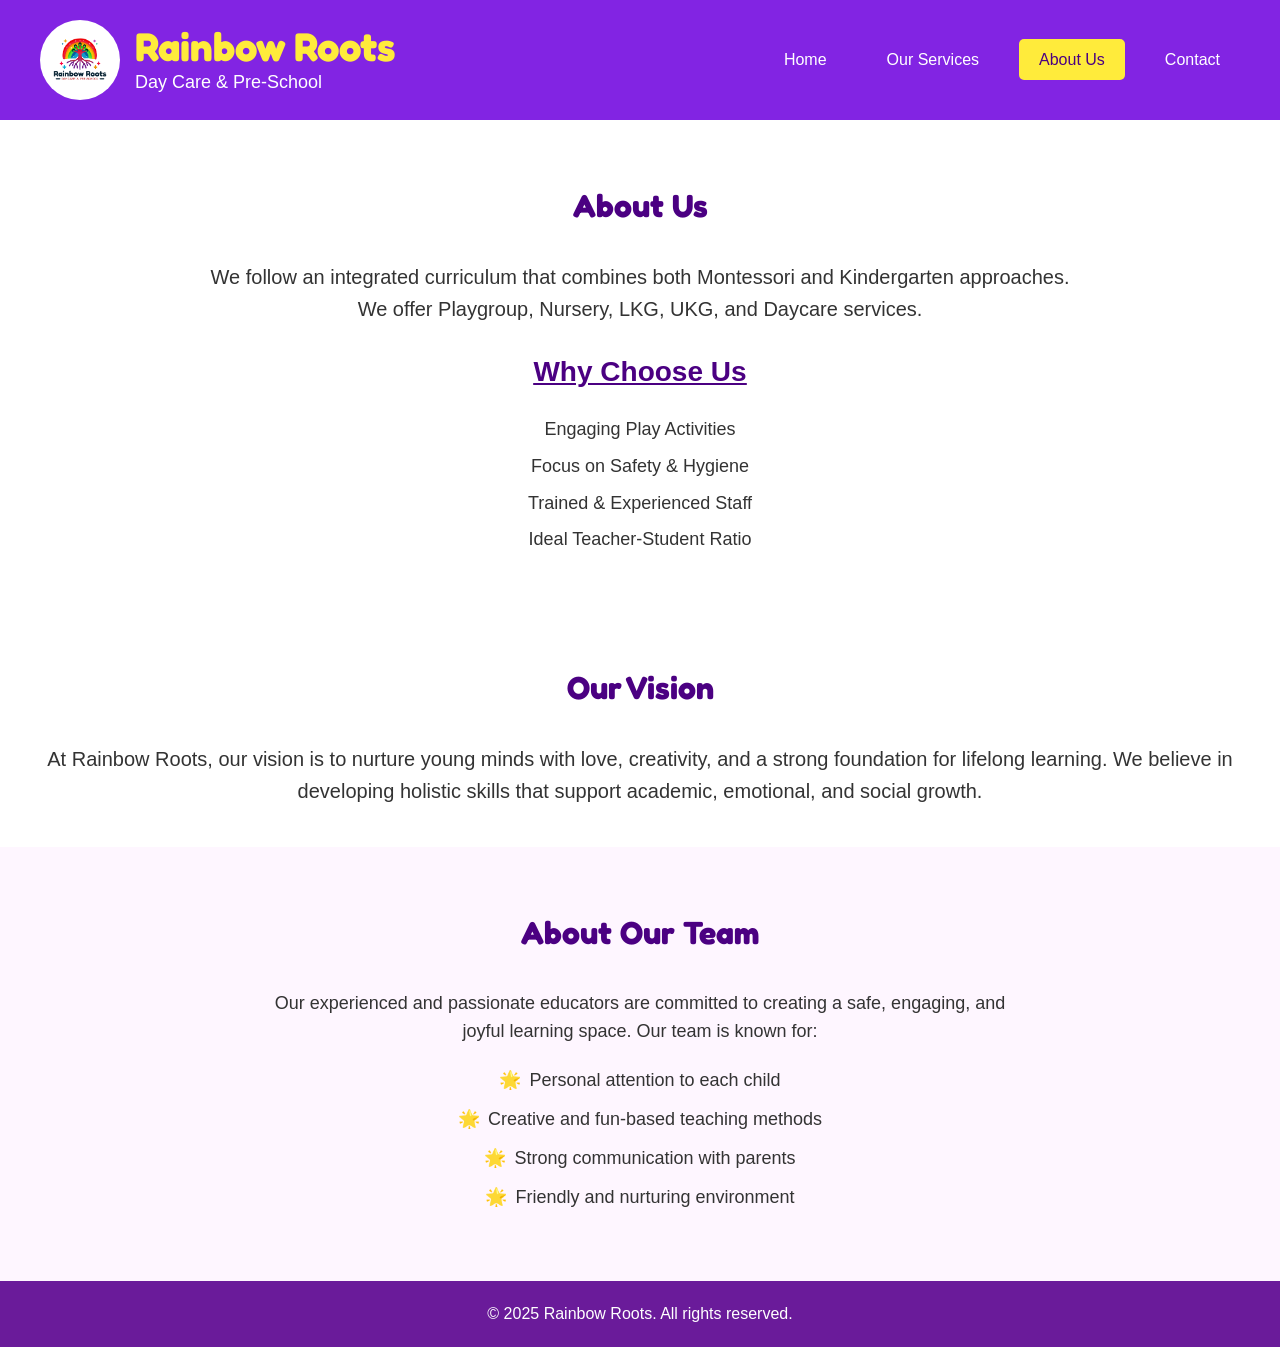
<file: about.html>
<!DOCTYPE html>
<html lang="en">
<head>
  <meta charset="UTF-8" />
  <meta name="viewport" content="width=device-width, initial-scale=1.0"/>
  <title>About Us - Rainbow Roots</title>
  <link rel="stylesheet" href="CSS/about.css" />
  <link href="https://fonts.googleapis.com/css2?family=Fredoka+One&display=swap" rel="stylesheet" />
</head>
<body>

<header class="main-header">
  <div class="logo-title">
    <img src="Desings/logo.png" alt="Rainbow Roots Logo" class="logo-img" />
    <div class="text-block">
      <h1 class="main-title">Rainbow Roots</h1>
      <p class="sub-title">Day Care & Pre-School</p>
    </div>
  </div>
  <nav class="main-nav">
    <ul>
      <li><a href="index.html">Home</a></li>
      <li><a href="services.html">Our Services</a></li>
      <li><a href="about.html" class="active">About Us</a></li>
        <!--<li><a href="beyond.html">Beyond the Academy</a></li>
        <li><a href="facilities.html">Facilities</a></li>-->
      <li><a href="contact.html">Contact</a></li>
    </ul>
  </nav>
</header>

<section class="about-section">
  <h2 class="section-title">About Us</h2>
  <div class="about-vision fadeInUp">
    <p>We follow an integrated curriculum that combines both Montessori and Kindergarten approaches.</p>
    <p>We offer Playgroup, Nursery, LKG, UKG, and Daycare services.</p>
    <h3><u>Why Choose Us</u></h3>
    <ul>
      <li>Engaging Play Activities</li>
      <li>Focus on Safety & Hygiene</li>
      <li>Trained & Experienced Staff</li>
      <li>Ideal Teacher-Student Ratio</li>
    </ul>
  </div>
</section>

<section class="about-section">
  <h2 class="section-title">Our Vision</h2>
  <div class="about-vision fadeInUp">
    <p>At Rainbow Roots, our vision is to nurture young minds with love, creativity, and a strong foundation for lifelong learning. We believe in developing holistic skills that support academic, emotional, and social growth.</p>
  </div>
</section>

<section class="team-section">
  <h2 class="section-title">About Our Team</h2>
  <div class="team-description fadeInUp">
    <p>Our experienced and passionate educators are committed to creating a safe, engaging, and joyful learning space. Our team is known for:</p>
    <ul>
      <li>Personal attention to each child</li>
      <li>Creative and fun-based teaching methods</li>
      <li>Strong communication with parents</li>
      <li>Friendly and nurturing environment</li>
    </ul>
  </div>

  <!--
  <div class="team-container">
    <div class="team-member">
      <img src="Images/staff1.jpg" alt="Staff 1">
      <h4>Ms. Anjali</h4>
      <p>Center Head</p>
    </div>
    <div class="team-member">
      <img src="Images/staff2.jpg" alt="Staff 2">
      <h4>Ms. Roshni</h4>
      <p>Nursery Teacher</p>
    </div>
    <div class="team-member">
      <img src="Images/staff3.jpg" alt="Staff 3">
      <h4>Mr. Rahul</h4>
      <p>Music & Rhymes</p>
    </div>
    <div class="team-member">
      <img src="Images/staff4.jpg" alt="Staff 4">
      <h4>Ms. Swetha</h4>
      <p>LKG Teacher</p>
    </div>
    <div class="team-member">
      <img src="Images/staff5.jpg" alt="Staff 5">
      <h4>Ms. Kavya</h4>
      <p>Day Care Coordinator</p>
    </div>
    <div class="team-member">
      <img src="Images/staff6.jpg" alt="Staff 6">
      <h4>Mr. Arjun</h4>
      <p>Physical Activity</p>
    </div>
  </div>
  -->
</section>

<footer>
  <p>&copy; 2025 Rainbow Roots. All rights reserved.</p>
</footer>

</body>
</html>
</file>
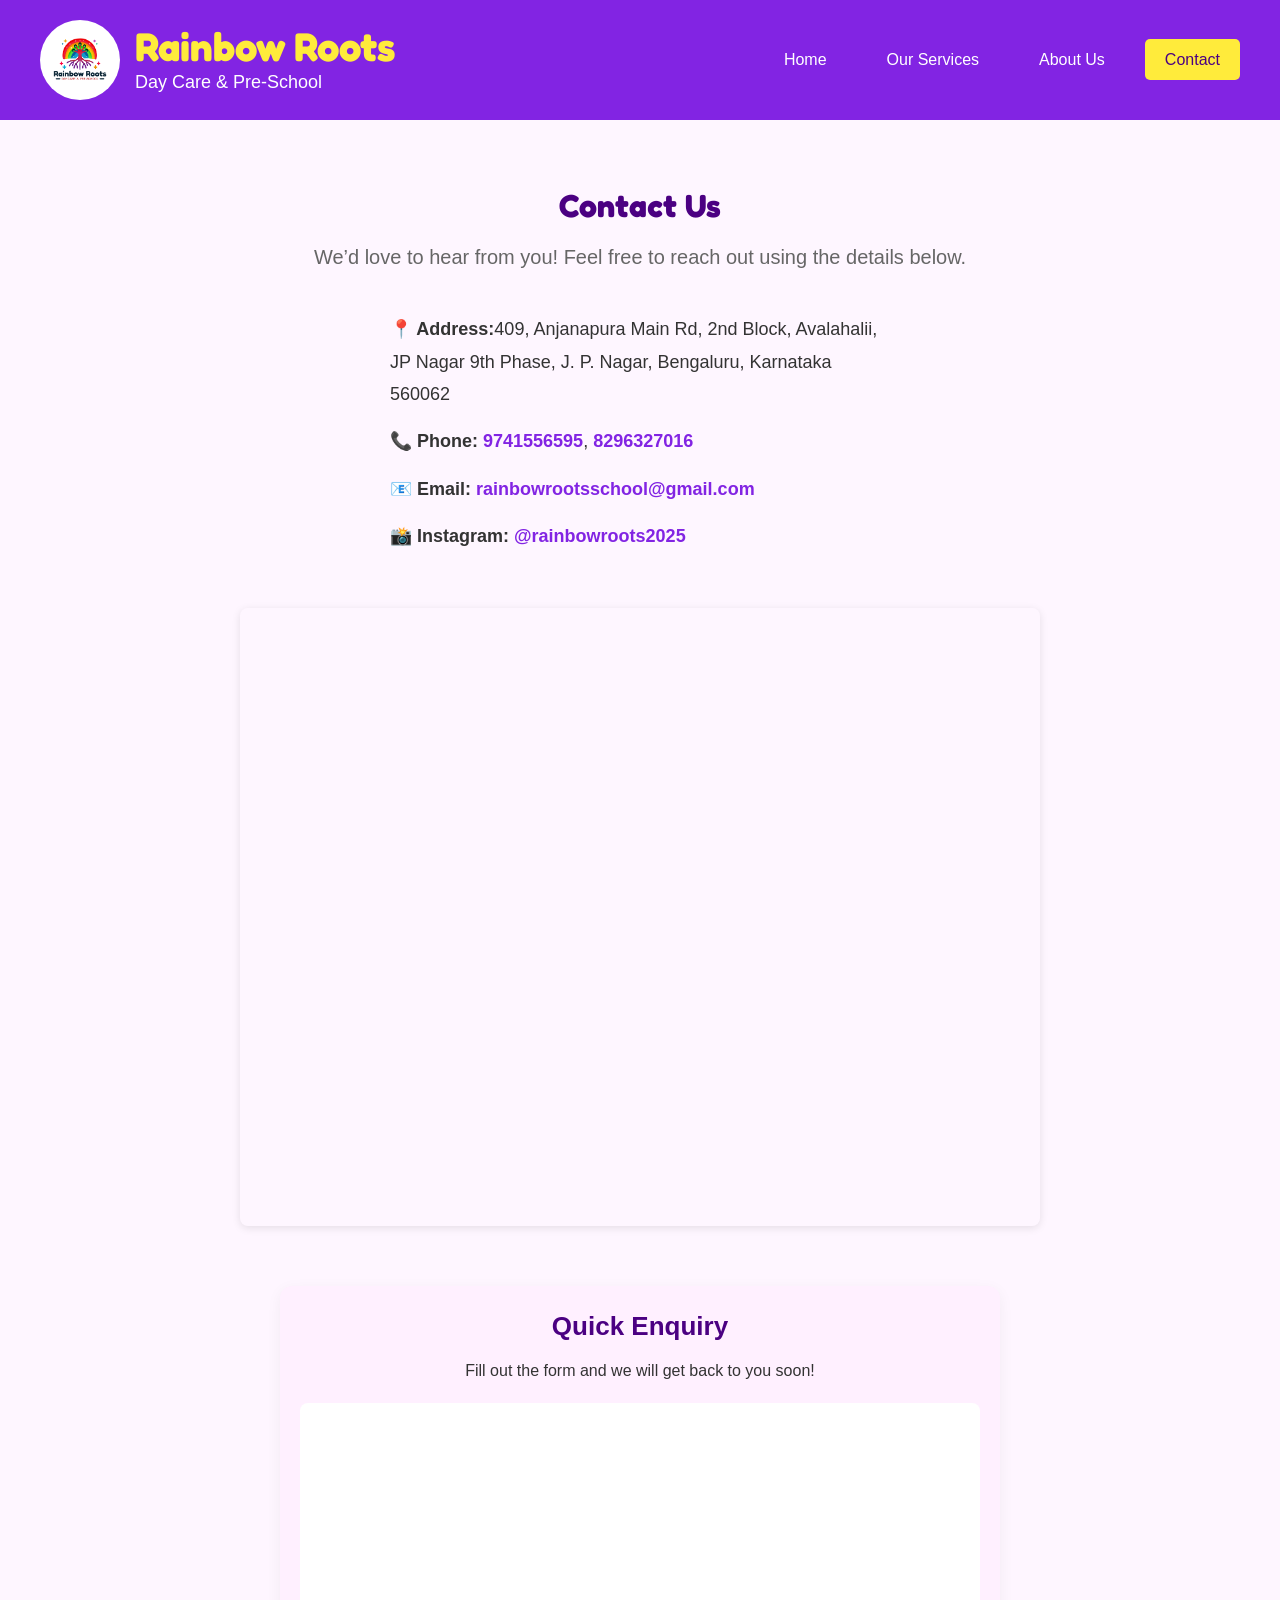
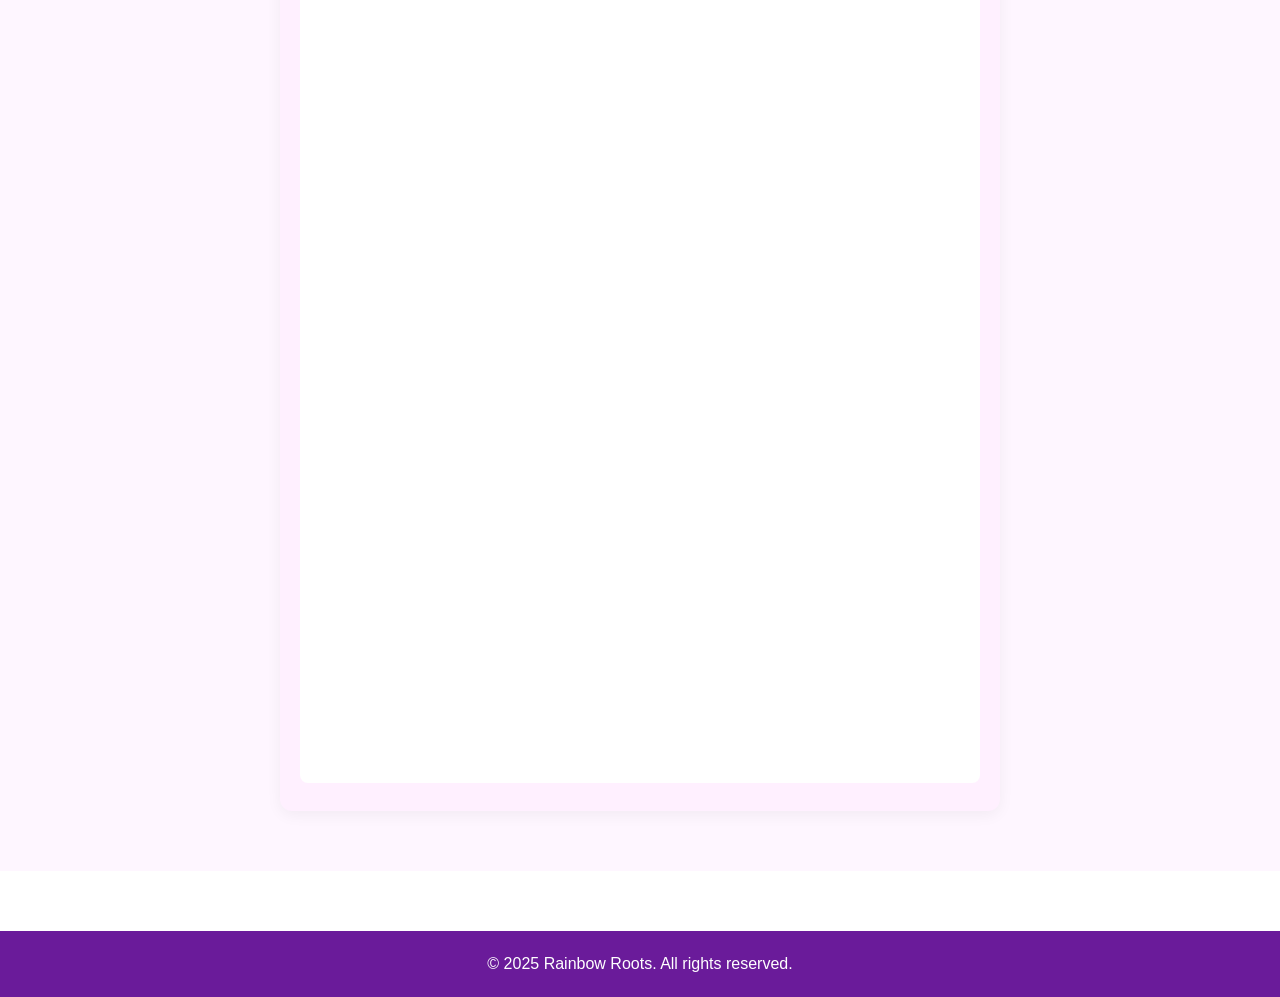
<file: contact.html>
<!DOCTYPE html>
<html lang="en">
<head>
  <meta charset="UTF-8" />
  <meta name="viewport" content="width=device-width, initial-scale=1.0"/>
  <title>Contact Us - Rainbow Roots</title>
  <link rel="stylesheet" href="CSS/contact.css" />
  <link href="https://fonts.googleapis.com/css2?family=Fredoka+One&display=swap" rel="stylesheet" />
</head>
<body>

<header class="main-header">
  <div class="logo-title">
    <img src="Desings/logo.png" alt="Rainbow Roots Logo" class="logo-img" />
    <div class="text-block">
      <h1 class="main-title">Rainbow Roots</h1>
      <p class="sub-title">Day Care & Pre-School</p>
    </div>
  </div>
  <nav class="main-nav">
    <ul>
      <li><a href="index.html">Home</a></li>
      <li><a href="services.html">Our Services</a></li>
      <li><a href="about.html">About Us</a></li>
        <!--<li><a href="beyond.html">Beyond the Academy</a></li>
        <li><a href="facilities.html">Facilities</a></li>-->
      <li><a href="contact.html" class="active">Contact</a></li>
    </ul>
  </nav>
</header>

<section class="contact-section">
  <h2 class="section-title">Contact Us</h2>
  <p class="section-subtitle">We’d love to hear from you! Feel free to reach out using the details below.</p>
  
  <div class="contact-container">
    <div class="contact-details">
      <p><strong>📍 Address:</strong>409, Anjanapura Main Rd, 2nd Block, Avalahalii, JP Nagar 9th Phase, J. P. Nagar, Bengaluru, Karnataka 560062</p>
      <p><strong>📞 Phone:</strong> <a href="tel:9741556595">9741556595</a>, <a href="tel:8296327016">8296327016</a></p>
      <p><strong>📧 Email:</strong> <a href="mailto:rainbowrootsschool@gmail.com">rainbowrootsschool@gmail.com</a></p>
      <p><strong>📸 Instagram:</strong> <a href="https://www.instagram.com/rainbowroots2025/" target="_blank">@rainbowroots2025</a></p>
    </div>

    <div class="map-box">
      <iframe src="https://www.google.com/maps/embed?pb=!1m18!1m12!1m3!1d3889.584047236344!2d77.5599964102111!3d12.870120817043487!2m3!1f0!2f0!3f0!3m2!1i1024!2i768!4f13.1!3m3!1m2!1s0x3bae6bd9303ad2e1%3A0x5f7a03f458e9d1e6!2sRainbow%20Roots%20Daycare%20%26%20Pre%20-%20School!5e0!3m2!1sen!2sin!4v1746519055738!5m2!1sen!2sin" style="border:0;" allowfullscreen loading="lazy"></iframe>
    </div>
  </div>

  <div class="form-box">
    <h3>Quick Enquiry</h3>
    <p>Fill out the form and we will get back to you soon!</p>
    
<iframe src="https://docs.google.com/forms/d/e/1FAIpQLSeh3pX69VTBFz7B1G6kbMvhlZ_iUdLld9GYE68cXoB1kk-paw/viewform?embedded=true" width="640" height="980" frameborder="0" marginheight="0" marginwidth="0">Loading…</iframe>
  </div>


</section>

<footer>
  <p>&copy; 2025 Rainbow Roots. All rights reserved.</p>
</footer>

</body>
</html>
</file>
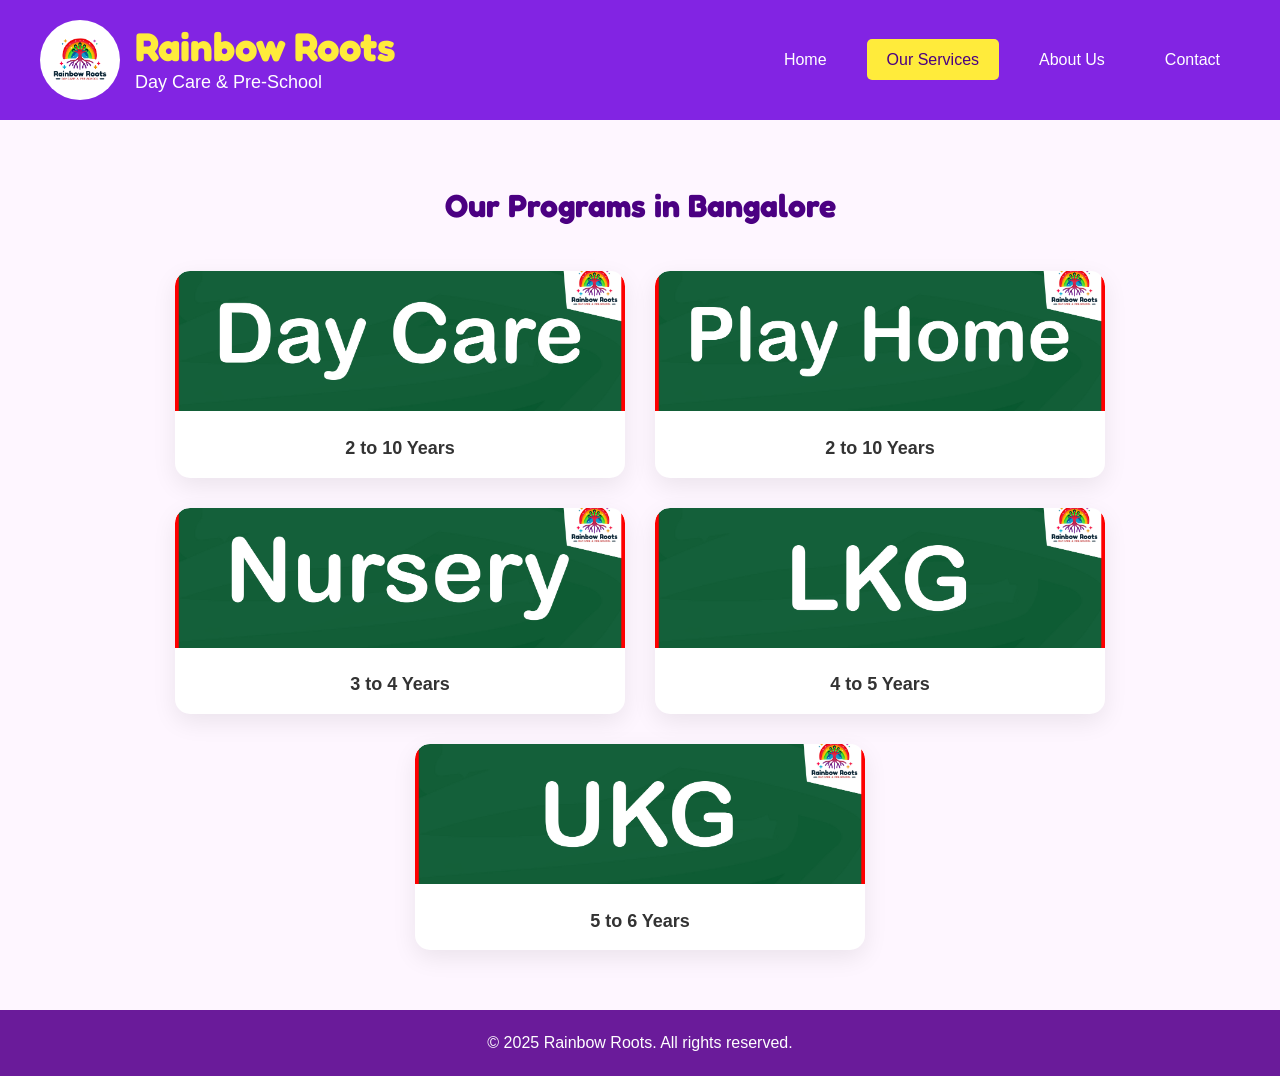
<file: services.html>
<!DOCTYPE html>
<html lang="en">
<head>
  <meta charset="UTF-8" />
  <meta name="viewport" content="width=device-width, initial-scale=1.0"/>
  <title>Our Services - Rainbow Roots</title>
  <link rel="stylesheet" href="CSS/services.css" />
  <link href="https://fonts.googleapis.com/css2?family=Fredoka+One&display=swap" rel="stylesheet" />
</head>
<body>

<header class="main-header">
  <div class="logo-title">
    <img src="Desings/logo.png" alt="Rainbow Roots Logo" class="logo-img" />
    <div class="text-block">
      <h1 class="main-title">Rainbow Roots</h1>
      <p class="sub-title">Day Care & Pre-School</p>
    </div>
  </div>
  <nav class="main-nav">
    <ul>
      <li><a href="index.html">Home</a></li>
      <li><a href="services.html" class="active">Our Services</a></li>
      <li><a href="about.html">About Us</a></li>
        <!--<li><a href="beyond.html">Beyond the Academy</a></li>
        <li><a href="facilities.html">Facilities</a></li>-->
      <li><a href="contact.html">Contact</a></li>
    </ul>
  </nav>
</header>

<section class="programs-section" id="programs">
  <h2>Our Programs in Bangalore</h2>
  <div class="programs-container">
    <div class="program-box" onclick="highlightService('daycare')">
      <img src="Photos/daycare.jpg" alt="Day Care">
      <p>2 to 10 Years </p>
    </div>
    <div class="program-box" onclick="highlightService('playhome')">
      <img src="Photos/playhome.jpg" alt="Playhome">
      <p>2 to 10 Years</p>
    </div>
    <div class="program-box" onclick="highlightService('nursery')">
      <img src="Photos/nursery.jpg" alt="Nursery">
      <p>3 to 4 Years</p>
    </div>
    <div class="program-box" onclick="highlightService('lkg')">
      <img src="Photos/lkg.jpg" alt="LKG">
      <p>4 to 5 Years</p>
    </div>
    <div class="program-box" onclick="highlightService('ukg')">
      <img src="Photos/ukg.jpg" alt="UKG">
      <p>5 to 6 Years</p>
    </div>
  </div>
</section>

<footer>
  <p>&copy; 2025 Rainbow Roots. All rights reserved.</p>
</footer>

<script src="script.js"></script>
</body>
</html>
</file>
<file: CSS/about.css>
/* Reset & Base Styles */
* {
    margin: 0;
    padding: 0;
    box-sizing: border-box;
  }
  
  body {
    font-family: 'Arial Rounded MT Bold', sans-serif;
    background-color: #fff;
    color: #333;
    line-height: 1.6;
    overflow-x: hidden;
  }
  
  a {
    text-decoration: none;
  }
  
  img {
    max-width: 100%;
    height: auto;
  }
/* HEADER */
.main-header {
  background-color: #8224e3;
  display: flex;
  justify-content: space-between;
  align-items: center;
  padding: 20px 40px;
  position: sticky;
  top: 0;
  z-index: 100;
  flex-wrap: nowrap;
  min-height: 100px;
}

.logo-title {
  display: flex;
  align-items: center;
}

.logo-img {
  height: 80px; /* Adjusted for desktop */
  margin-right: 15px;
  background-color: white;
  padding: 5px;
  border-radius: 100px;
}

.main-title {
  font-family: 'Fredoka One', cursive;
  font-size: 40px; /* Adjusted for desktop */
  color: #ffeb3b;
  line-height: 1.1;
}

.sub-title {
  font-size: 18px;
  color: white;
}

/* NAVIGATION */
.main-nav {
  margin-top: 0;
}

.main-nav ul {
  list-style: none;
  display: flex;
  gap: 20px;
  justify-content: center;
}

.main-nav a {
  color: white;
  font-weight: 500;
  padding: 12px 20px;
  border-radius: 5px;
  transition: background 0.3s;
}

.main-nav a:hover,
.main-nav a.active {
  background-color: #ffeb3b;
  color: #4b0082;
}
  
  /* SECTION TITLE */
  .section-title {
    font-size: 32px;
    margin-bottom: 30px;
    color: #4b0082;
    font-family: 'Fredoka One', cursive;
    text-align: center;
  }
  
  /* ABOUT US SECTION */
  .about-section {
    padding: 60px 20px 40px;
    text-align: center;
  }
  
  .about-vision {
    font-size: 20px;
    color: #333;
    font-family: 'Arial Rounded MT Bold', sans-serif;
    margin-top: 0;
  }
  
  .about-vision h3 {
    font-size: 28px;
    color: #4b0082;
    margin-top: 25px;
    margin-bottom: 15px;
    text-decoration: underline;
  }
  
  .about-vision ul {
    list-style: none;
    padding-left: 0;
    margin-top: 20px;
  }
  
  .about-vision li {
    font-size: 18px;
    margin: 8px 0;
    color: #333;
  }
  
  /* TEAM SECTION */
  .team-section {
    padding: 60px 20px;
    text-align: center;
    background-color: #fef6ff;
  }
  
  .team-description {
    max-width: 800px;
    margin: 0 auto;
    font-size: 18px;
    color: #333;
    font-family: 'Arial Rounded MT Bold', sans-serif;
    line-height: 1.6;
    padding: 0 15px;
  }
  
  .team-description ul {
    list-style: none;
    padding-left: 0;
    margin-top: 20px;
  }
  
  .team-description li {
    margin: 10px 0;
    font-size: 18px;
  }
  
  .team-description li::before {
    content: '🌟';
    margin-right: 8px;
    color: #8224e3;
  }
  
  /* ANIMATIONS */
  .fadeInUp {
    animation: fadeInUp 1s ease-out;
  }
  
  @keyframes fadeInUp {
    0% {
      opacity: 0;
      transform: translateY(20px);
    }
    100% {
      opacity: 1;
      transform: translateY(0);
    }
  }
  
  /* FOOTER */
  footer {
    background-color: #6a1b9a;
    color: white;
    text-align: center;
    padding: 20px 10px;
  }
  
  /* RESPONSIVE */
  @media (max-width: 768px) {
    .program-box {
      width: 90%;
    }
  
    .main-title {
      font-size: 48px;
      text-align: center;
    }
  
    .sub-title {
      font-size: 24px;
      text-align: center;
    }
  
    .logo-img {
      height: 100px;
    }
  
    .main-nav ul {
      flex-direction: column;
      align-items: center;
      gap: 10px;
    }
  }
</file>
<file: CSS/contact.css>
/* Reset & Base Styles */
* {
    margin: 0;
    padding: 0;
    box-sizing: border-box;
  }
  
  body {
    font-family: 'Arial Rounded MT Bold', sans-serif;
    background-color: #fff;
    color: #333;
    line-height: 1.6;
    overflow-x: hidden;
  }
  
  a {
    text-decoration: none;
  }
  
  img {
    max-width: 100%;
    height: auto;
  }
  
/* HEADER */
.main-header {
  background-color: #8224e3;
  display: flex;
  justify-content: space-between;
  align-items: center;
  padding: 20px 40px;
  position: sticky;
  top: 0;
  z-index: 100;
  flex-wrap: nowrap;
  min-height: 100px;
}

.logo-title {
  display: flex;
  align-items: center;
}

.logo-img {
  height: 80px; /* Adjusted for desktop */
  margin-right: 15px;
  background-color: white;
  padding: 5px;
  border-radius: 100px;
}

.main-title {
  font-family: 'Fredoka One', cursive;
  font-size: 40px; /* Adjusted for desktop */
  color: #ffeb3b;
  line-height: 1.1;
}

.sub-title {
  font-size: 18px;
  color: white;
}

/* NAVIGATION */
.main-nav {
  margin-top: 0;
}

.main-nav ul {
  list-style: none;
  display: flex;
  gap: 20px;
  justify-content: center;
}

.main-nav a {
  color: white;
  font-weight: 500;
  padding: 12px 20px;
  border-radius: 5px;
  transition: background 0.3s;
}

.main-nav a:hover,
.main-nav a.active {
  background-color: #ffeb3b;
  color: #4b0082;
}



/* CONTACT PAGE STYLES */

body {
    font-family: 'Arial Rounded MT Bold', sans-serif;
    background-color: #fff;
    color: #333;
    margin: 0;
    padding: 0;
    line-height: 1.6;
  }
  
  .contact-section {
    padding: 60px 20px;
    text-align: center;
    background-color: #fef6ff;
  }
  
  .section-title {
    font-size: 32px;
    color: #4b0082;
    font-family: 'Fredoka One', cursive;
    margin-bottom: 10px;
  }
  
  .section-subtitle {
    font-size: 20px;
    margin-bottom: 40px;
    color: #666;
  }
  
  /* Contact Info & Map Layout */
  .contact-container {
    display: flex;
    flex-wrap: wrap;
    justify-content: center;
    gap: 40px;
    max-width: 1100px;
    margin: 0 auto 60px;
  }
  
  .contact-details {
    max-width: 500px;
    text-align: left;
    font-size: 18px;
    color: #333;
    line-height: 1.8;
  }
  
  .contact-details p {
    margin-bottom: 15px;
  }
  
  .contact-details a {
    color: #8224e3;
    text-decoration: none;
    font-weight: bold;
  }
  
  .contact-details a:hover {
    text-decoration: underline;
  }
  
  .map-box {
    position: relative;
    width: 100%;
    max-width: 800px;
    padding-bottom: 56.25%; /* 16:9 aspect ratio (9 / 16 = 0.5625) */
    height: 0;
    overflow: hidden;
    border-radius: 8px;
    box-shadow: 0 2px 8px rgba(0,0,0,0.1);
    margin: 0 auto;
  }


  .map-box iframe {
    position: absolute;
    top: 0;
    left: 0;
    width: 100%;
    height: 100%;
    border: 0;
    border-radius: 8px;
  }
  
  /* Form Box */
  .form-box {
    margin-top: 40px;
    padding: 20px;
    background-color: #fff0ff;
    border-radius: 12px;
    max-width: 720px;
    margin-left: auto;
    margin-right: auto;
    box-shadow: 0 4px 15px rgba(0,0,0,0.05);
  }
  
  .form-box h3 {
    font-size: 26px;
    color: #4b0082;
    margin-bottom: 10px;
  }
  
  .form-box p {
    font-size: 16px;
    margin-bottom: 20px;
  }
  
  .form-box iframe {
    width: 100%;
    height: 980px;
    border: none;
    border-radius: 8px;
    background: #fff;
  }
  
  /* Footer (reuse styling from previous) */
  footer {
    background-color: #6a1b9a;
    color: white;
    text-align: center;
    padding: 20px 10px;
    margin-top: 60px;
  }
  
  /* Responsive */
  @media (max-width: 768px) {
    .contact-container {
      flex-direction: column;
      align-items: center;
      gap: 30px;
    }
  
    .map-box iframe {
      height: 300px;
    }
  
    .form-box iframe {
      height: 1000px;
    }
  }
  




    /* FOOTER */
    footer {
        background-color: #6a1b9a;
        color: white;
        text-align: center;
        padding: 20px 10px;
      }
      
      /* RESPONSIVE */
      @media (max-width: 768px) {
        .program-box {
          width: 90%;
        }
      }
</file>
<file: CSS/services.css>
/* Reset & Base Styles */
* {
    margin: 0;
    padding: 0;
    box-sizing: border-box;
  }
  
  body {
    font-family: 'Arial Rounded MT Bold', sans-serif;
    background-color: #fff;
    color: #333;
    line-height: 1.6;
    overflow-x: hidden;
  }
  
  a {
    text-decoration: none;
  }
  
  img {
    max-width: 100%;
    height: auto;
  }
  
/* HEADER */
.main-header {
  background-color: #8224e3;
  display: flex;
  justify-content: space-between;
  align-items: center;
  padding: 20px 40px;
  position: sticky;
  top: 0;
  z-index: 100;
  flex-wrap: nowrap;
  min-height: 100px;
}

.logo-title {
  display: flex;
  align-items: center;
}

.logo-img {
  height: 80px; /* Adjusted for desktop */
  margin-right: 15px;
  background-color: white;
  padding: 5px;
  border-radius: 100px;
}

.main-title {
  font-family: 'Fredoka One', cursive;
  font-size: 40px; /* Adjusted for desktop */
  color: #ffeb3b;
  line-height: 1.1;
}

.sub-title {
  font-size: 18px;
  color: white;
}

/* NAVIGATION */
.main-nav {
  margin-top: 0;
}

.main-nav ul {
  list-style: none;
  display: flex;
  gap: 20px;
  justify-content: center;
}

.main-nav a {
  color: white;
  font-weight: 500;
  padding: 12px 20px;
  border-radius: 5px;
  transition: background 0.3s;
}

.main-nav a:hover,
.main-nav a.active {
  background-color: #ffeb3b;
  color: #4b0082;
}
  
  /* PROGRAMS SECTION */
  .programs-section {
    padding: 60px 20px;
    text-align: center;
    background-color: #fef6ff;
  }
  
  .programs-section h2 {
    font-size: 32px;
    margin-bottom: 40px;
    color: #4b0082;
    font-family: 'Fredoka One', cursive;
  }
  
  .programs-container {
    display: flex;
    flex-wrap: wrap;
    justify-content: center;
    gap: 30px;
  }
  
  .program-box {
    width: 450px;
    background-color: #ffffff;
    border-radius: 15px;
    box-shadow: 0 8px 25px rgba(0, 0, 0, 0.08);
    cursor: pointer;
    transition: transform 0.3s ease, box-shadow 0.3s ease;
    overflow: hidden;
  }
  
  .program-box img {
    width: 100%;
    height: 140px;
    object-fit: cover;
    border-top-left-radius: 15px;
    border-top-right-radius: 15px;
  }
  
  .program-box p {
    font-size: 18px;
    font-weight: 600;
    margin: 15px 0;
    color: #333;
    font-family: 'Arial Rounded MT Bold', sans-serif;
  }
  
  .program-box:hover {
    transform: translateY(-8px);
    box-shadow: 0 12px 30px rgba(0, 0, 0, 0.15);
  }
  
  /* FOOTER */
  footer {
    background-color: #6a1b9a;
    color: white;
    text-align: center;
    padding: 20px 10px;
  }
  
  /* RESPONSIVE */
  @media (max-width: 768px) {
    .program-box {
      width: 90%;
    }
  }
</file>
